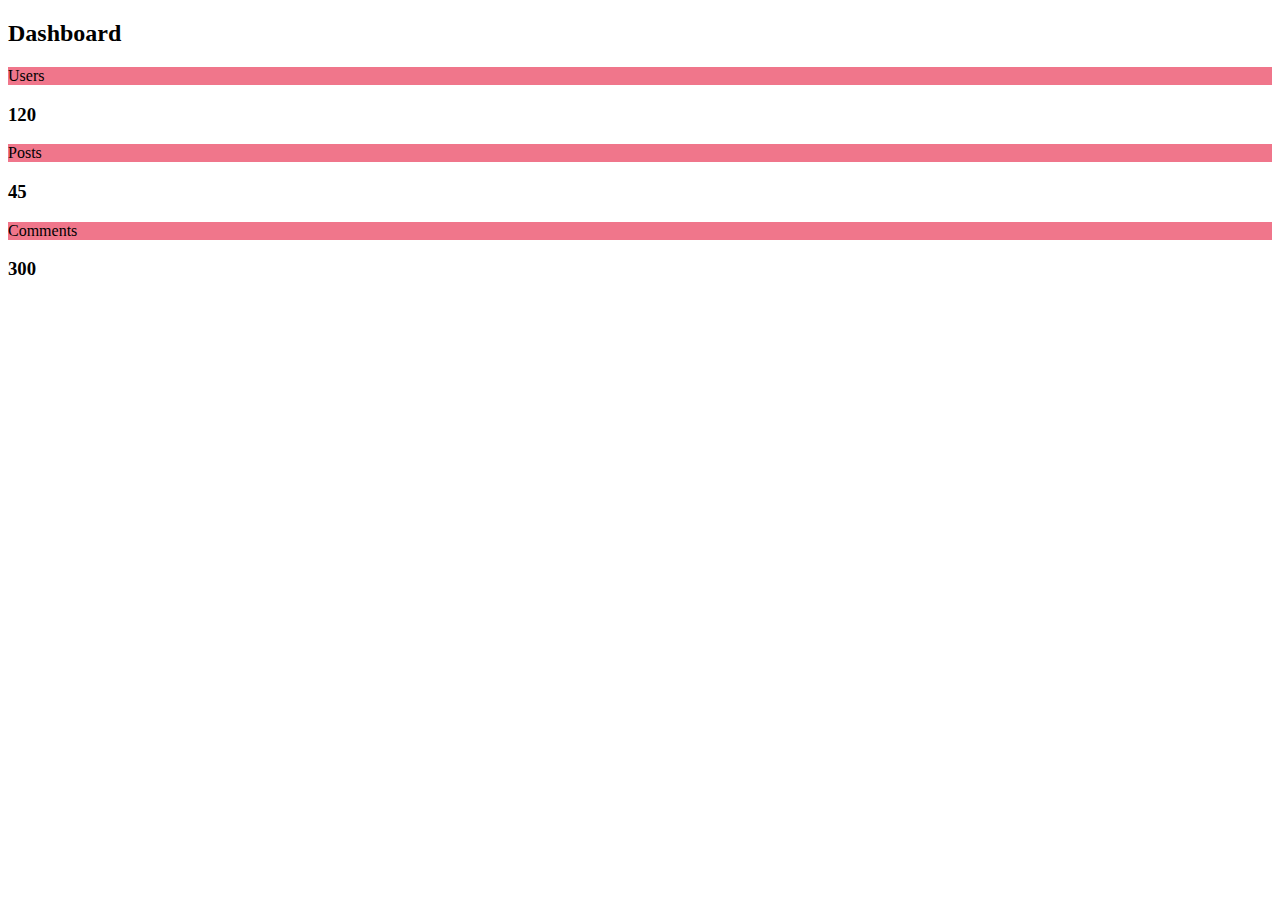
<file: klmpk7/target/classes/templates/index.html>
<!DOCTYPE html>
<html lang="en" th:replace="~{layout :: layout(~{::title}, ~{::div#content}, 'home')}" xmlns:th="http://www.thymeleaf.org">
<head>
    <meta charset="UTF-8">
    <meta name="viewport" content="width=device-width, initial-scale=1.0">
    <title>Dashboard</title>
</head>
<body>
    <div id="content">
        <h2>Dashboard</h2>


        <!-- Grid System -->
        <div class="row">
            <!-- Card 1 -->
            <div class="col-md-4">
                <div class="card mb-3">
                    <div class="card-header text-white" style="background-color: #f0768b;">Users</div>
                    <div class="card-body">
                        <i class="fas fa-users card-icon-background"></i>
                        <h3 class="card-title">120</h3>
                    </div>
                </div>
            </div>


            <!-- Card 2 -->
            <div class="col-md-4">
                <div class="card mb-3">
                    <div class="card-header text-white" style="background-color: #f0768b;">Posts</div>
                    <div class="card-body">
                        <i class="fas fa-comments card-icon-background"></i>
                        <h3 class="card-title">45</h3>
                    </div>
                </div>
            </div>
 <!-- Card 3 -->
 <div class="col-md-4">
    <div class="card mb-3">
        <div class="card-header text-white" style="background-color: #f0768b;">Comments</div>
        <div class="card-body">
            <i class="fas fa-comment-dots card-icon-background"></i>
            <h3 class="card-title">300</h3>
        </div>
    </div>
</div>
</div>


<!-- Chart -->
<canvas id="myChart" width="400" height="200"></canvas>
<script>
var ctx = document.getElementById('myChart').getContext('2d');
var myChart = new Chart(ctx, {
    type: 'bar',
    data: {
        labels: ['Jan', 'Feb', 'Mar', 'Apr', 'May', 'Jun'],
        datasets: [{
            label: 'Posts',
            data: [12, 19, 3, 5, 2, 3],
            backgroundColor: 'rgba(75, 192, 192, 0.2)',
            borderColor: 'rgba(75, 192, 192, 1)',
            borderWidth: 1
        }]
    },
    options: {
        scales: {
            y: {
                beginAtZero: true
            }
        }
    }
});
</script>
</div>

</body>
</html>
</file>
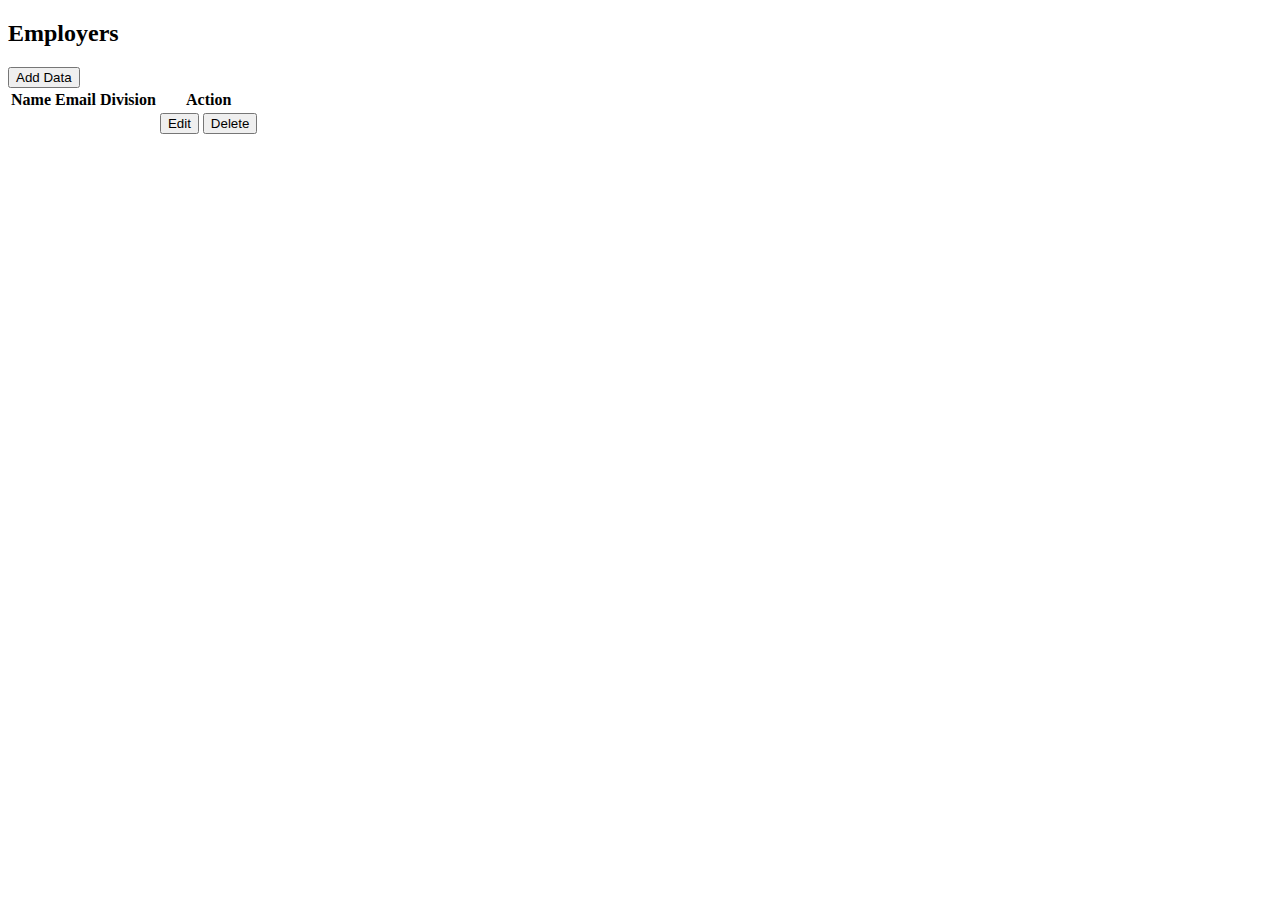
<file: klmpk7/target/classes/templates/employers.html>
<!DOCTYPE html>
<html
  lang="en"
  th:replace="~{layout :: layout(~{::title}, ~{::div#content}, 'employers')}"
  xmlns:th="http://www.thymeleaf.org"
>
  <head>
    <title>Employers</title>
  </head>
  <body>
    <div id="content">
      <h2>Employers</h2>

      <!-- Add Data Button -->
      <a th:href="@{/employers/new}">
        <button type="button" class="btn btn-primary mb-3">
          <i class="fas fa-plus mr-1"></i>Add Data
        </button>
      </a>

      <!-- Data Table -->
      <table id="dataTable" class="table table-striped table-bordered">
        <thead>
          <tr>
            <th>Name</th>
            <th>Email</th>
            <th>Division</th>
            <th>Action</th>
          </tr>
        </thead>
        <tbody>
          <tr th:each="e : ${emps}">
            <td th:text="${e.name}"></td>
            <td th:text="${e.email}"></td>
            <td th:text="${e.division}"></td>
            <td>
                
              <a th:href="@{/employers/edit(id=${e.id})}"
                ><button class="btn btn-info btn-sm">
                  <i class="fas fa-edit mr-1"></i>Edit
                </button></a
              >
              <a th:href="@{/employers/delete(id=${e.id})}"
                ><button class="btn btn-danger btn-sm">
                  <i class="fas fa-edit mr-1"></i>Delete
                </button></a
              >

             
            </td>
          </tr>
          <!-- ...other rows... -->
        </tbody>
      </table>
      </div>
    </div>
  </body>
</html>
</file>
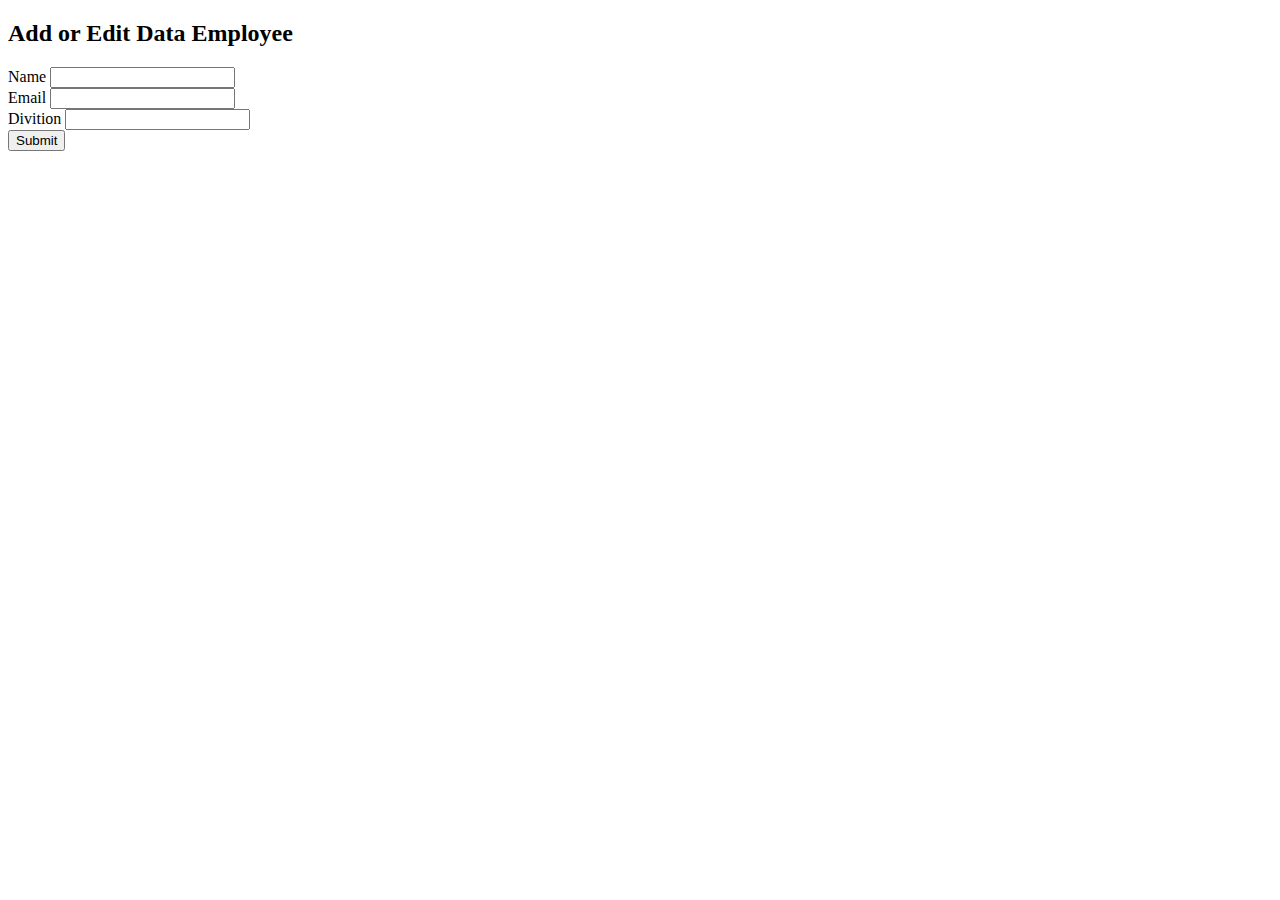
<file: klmpk7/target/classes/templates/formEmployers.html>
<!DOCTYPE html>
<html
  lang="en"
  th:replace="~{layout :: layout(~{::title}, ~{::div#content}, 'employers')}"
  xmlns:th="http://www.thymeleaf.org"
>
  <head>
    <title th:text="${judulForm}">Add or Edit Data Employee</title>
  </head>
  <body>
    <div id="content">
      <h2 th:text="${judulForm}">Add or Edit Data Employee</h2>
      <!-- Form to add data -->
      <form th:action="@{/employers/save}" th:object="${emp}" method="post">
        <input type="hidden" id="id" name="id" th:field="*{id}" />
        <div class="form-group">
          <label for="name">Name</label>
          <input
            type="text"
            class="form-control"
            id="name"
            name="name"
            th:field="*{name}"
            required
          />
        </div>
        <div class="form-group">
          <label for="email">Email</label>
          <input
            type="email"
            class="form-control"
            id="email"
            name="email"
            th:field="*{email}"
            required
          />
        </div>
        <div class="form-group">
          <label for="location">Divition</label>
          <input
            type="text"
            class="form-control"
            id="division"
            name="division"
            th:field="*{division}"
            required
          />
        </div>
        <button type="submit" class="btn btn-primary">Submit</button>
      </form>
    </div>
  </body>
</html>
</file>
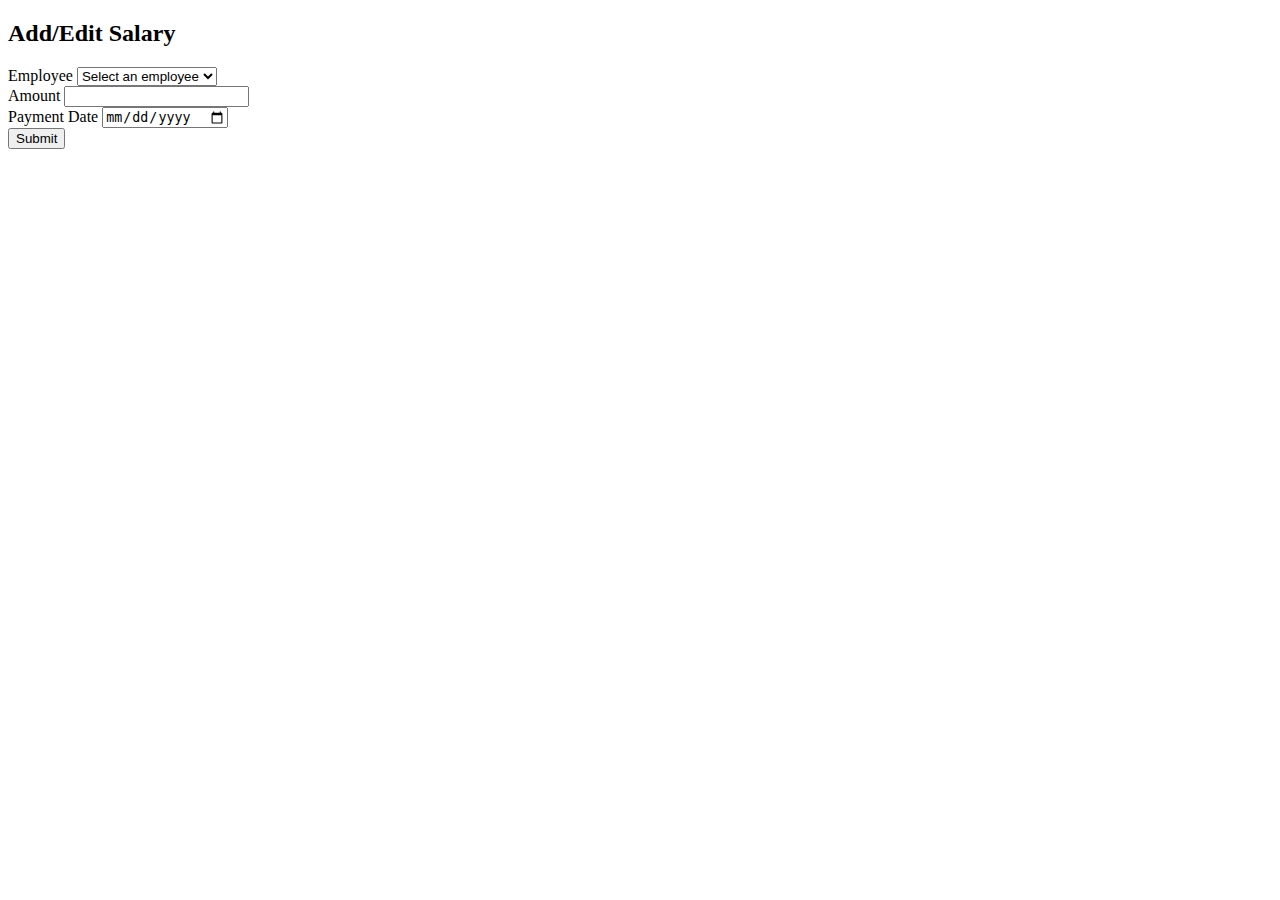
<file: klmpk7/target/classes/templates/formSalaries.html>
<!DOCTYPE html>
<html
  lang="en"
  th:replace="~{layout :: layout(~{::title}, ~{::div#content}, 'salaries')}"
  xmlns:th="http://www.thymeleaf.org"
>
  <head>
    <title th:text="${judulForm}">Add or Edit Data Employee</title>
  </head>
  <body>
    <div id="content">
      <h2>Add/Edit Salary</h2>
      <!-- Form untuk menambah atau mengedit Salary -->
      <form th:action="@{/salaries/save}" th:object="${salary}" method="post">
        <input type="hidden" name="id" id="id" th:field="*{id}"/>
        <div class="form-group">
          <label for="employee">Employee</label>
          <select class="form-control" id="employee" name="employeeId">
            <option value="" th:unless="${employees}">
              Select an employee
            </option>
            <option
              th:each="employee : ${employees}"
              th:value="${employee.id}"
              th:text="${employee.name}"
              th:selected="${salary.employee != null and salary.employee.id == employee.id}"
            >
              Employee Name
            </option>
          </select>
        </div>
        <div class="form-group">

          <label for="amount">Amount</label>
          <input
            type="number"
            class="form-control"
            id="amount"
            name="amount"
            th:field="*{amount}"
            required
          />
        </div>
        <div class="form-group">
          <label for="paymentDate">Payment Date</label>
          <input
            type="date"
            class="form-control"
            id="paymentDate"
            name="paymentDate"
            th:field="*{paymentDate}"
            required
          />
        </div>
        <button type="submit" class="btn btn-primary">Submit</button>
      </form>
    </div>
  </body>
</html>
</file>
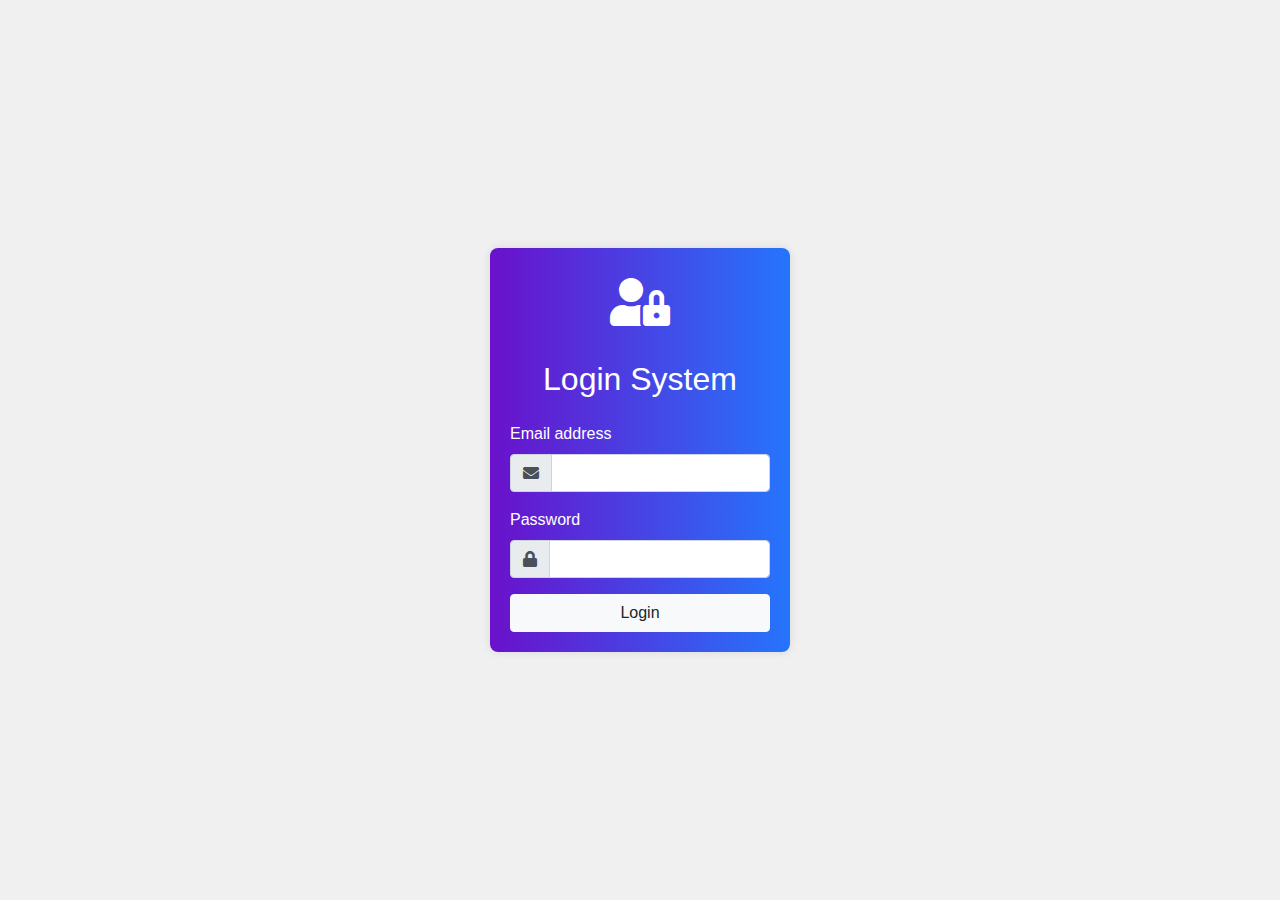
<file: klmpk7/target/classes/templates/login.html>
<!DOCTYPE html>
<html lang="en">
<head>
    <meta charset="UTF-8">
    <meta name="viewport" content="width=device-width, initial-scale=1, shrink-to-fit=no">
    <title>Login Page</title>
    <!-- Bootstrap CSS -->
    <link rel="stylesheet" href="https://maxcdn.bootstrapcdn.com/bootstrap/4.0.0/css/bootstrap.min.css">
    <!-- Font Awesome -->
    <link rel="stylesheet" href="https://cdnjs.cloudflare.com/ajax/libs/font-awesome/5.15.3/css/all.min.css">
    <!-- Custom CSS -->
    <style>
        body {
            background-color: #f0f0f0;
        }
        .login-container {
            height: 100vh;
            display: flex;
            align-items: center;
            justify-content: center;
        }
        .login-panel {
            background-image: linear-gradient(to right, #6a11cb 0%, #2575fc 100%);
            color: white;
            padding: 20px;
            border-radius: 8px;
            box-shadow: 0 0 10px rgba(0,0,0,0.1);
            width: 450px; /* Set a specific width */
            max-width: 450px; /* Ensure max-width is also set */
            margin: auto; /* Center the panel */
        }
        .login-icon {
            font-size: 3rem;
            margin-bottom: 20px;
        }
    </style>
</head>
<body>

<div class="container login-container">
    <div class="row">
        <div class="col-md-8 offset-md-2 login-panel">
            <div class="text-center login-icon">
                <i class="fas fa-user-lock"></i>
            </div>
            <h2 class="text-center mb-4">Login System </h2>
            <form>
                <div class="form-group">
                    <label for="email">Email address</label>
                    <div class="input-group">
                        <div class="input-group-prepend">
                            <span class="input-group-text"><i class="fas fa-envelope"></i></span>
                        </div>
                        <input type="email" class="form-control" id="email" name="email" required>
                    </div>
                </div>
                <div class="form-group">
                    <label for="password">Password</label>
                    <div class="input-group">
                        <div class="input-group-prepend">
                            <span class="input-group-text"><i class="fas fa-lock"></i></span>
                        </div>
                        <input type="password" class="form-control" id="password" name="password" required>
                    </div>
                </div>
                <!-- ... -->
                <button type="submit" class="btn btn-light btn-block">Login</button>
            </form>
        </div>
    </div>
</div>

<!-- Optional JavaScript -->
<!-- ...other scripts... -->
</body>
</html>
</file>
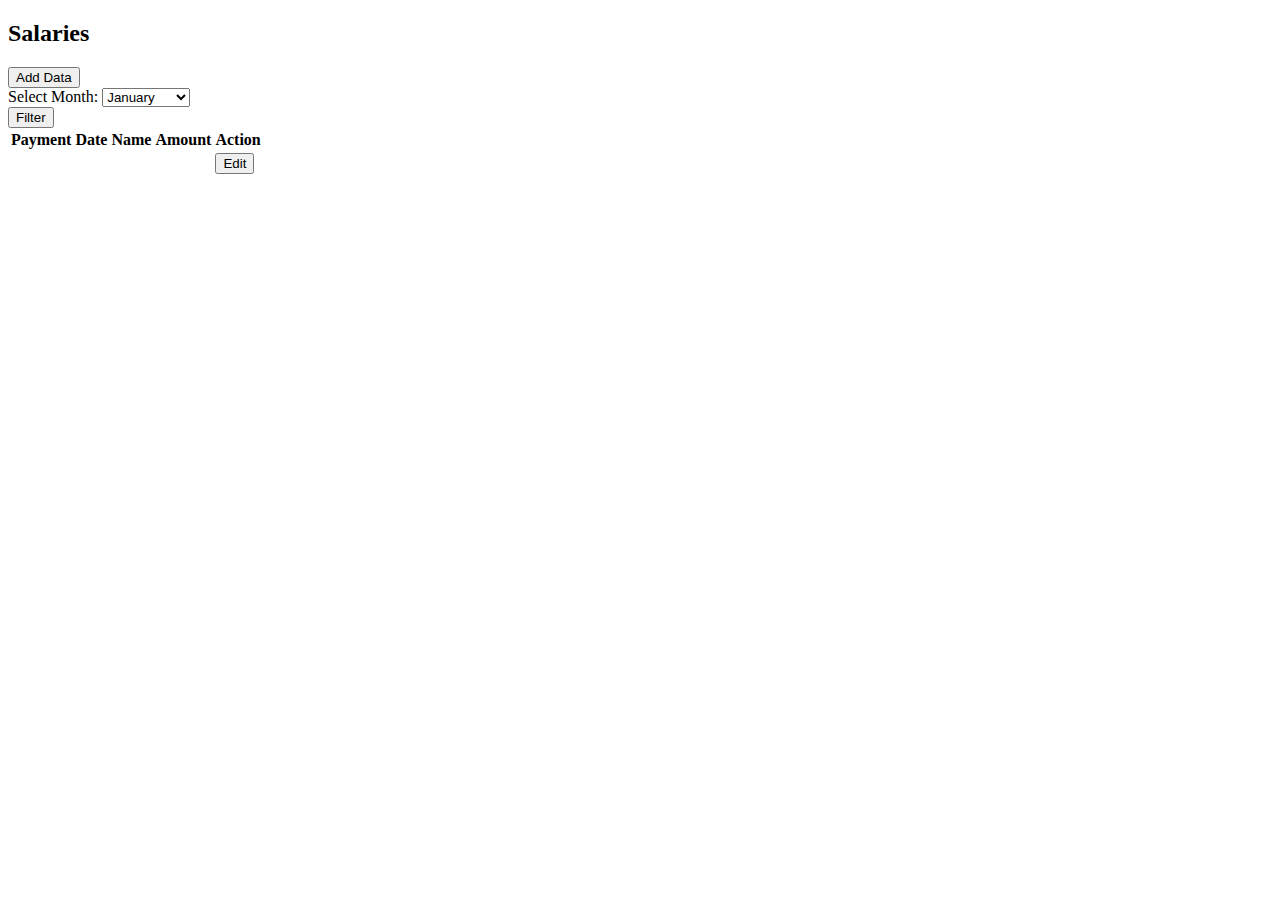
<file: klmpk7/target/classes/templates/salaries.html>
<!DOCTYPE html>
<html
  lang="en"
  th:replace="~{layout :: layout(~{::title}, ~{::div#content}, 'salaries')}"
  xmlns:th="http://www.thymeleaf.org"
>
  <head>
    <title>Salaries</title>
  </head>

  <body>
    <div id="content">
      <h2>Salaries</h2>
      <!-- Baris untuk Tombol dan Form Filter -->
      <div class="row justify-content-between margin-bottom">
        <!-- Kolom untuk Tombol Add Salary -->
        <div class="col-md-auto">
          <a th:href="@{/salaries/add}">
            <button type="button" class="btn btn-primary mb-3">
              <i class="fas fa-plus mr-1"></i>Add Data
            </button>
          </a>
        </div>

        <!-- Kolom untuk Form Filter Bulan -->
        <div class="col-md-auto">
          <form th:action="@{/salaries}" method="get" class="form-inline">
            <div class="form-group">
              <label for="monthFilter" class="mr-2">Select Month:</label>
              <select id="monthFilter" name="month" class="form-control mr-2">
                <!-- Options... -->
                <option value="1">January</option>
                <option value="2">February</option>
                <option value="3">March</option>
                <option value="4">April</option>
                <option value="5">May</option>
                <option value="6">June</option>
                <option value="7">July</option>
                <option value="8">August</option>
                <option value="9">September</option>
                <option value="10">October</option>
                <option value="11">November</option>
                <option value="12">December</option>
              </select>
            </div>
            <button type="submit" class="btn btn-primary">Filter</button>
          </form>
        </div>
      </div>

      <!-- Data Table -->
      <table
        id="dataTable"
        class="table table-striped table-bordered margin-top"
      >
        <thead>
          <tr>
            <th>Payment Date</th>
            <th>Name</th>
            <th>Amount</th>
            <th>Action</th>
          </tr>
        </thead>
        <tbody>
          <tr th:each="s : ${salaries}">
            <td th:text="${#dates.format(s.paymentDate, 'MM/dd/yyyy')}"></td>
            <td th:text="${s.employee.name}"></td>
            <td th:text="${s.amount}"></td>
            <td>
              <!-- Tambahkan tautan untuk Edit dan Delete -->
              <a th:href="@{/salaries/edit(id=${s.id})}"
                ><button class="btn btn-info btnsm">Edit</button></a
              >
            </td>
          </tr>
          <!-- ...other rows... -->
        </tbody>
      </table>
    </div>
  </body>
</html>
</file>
